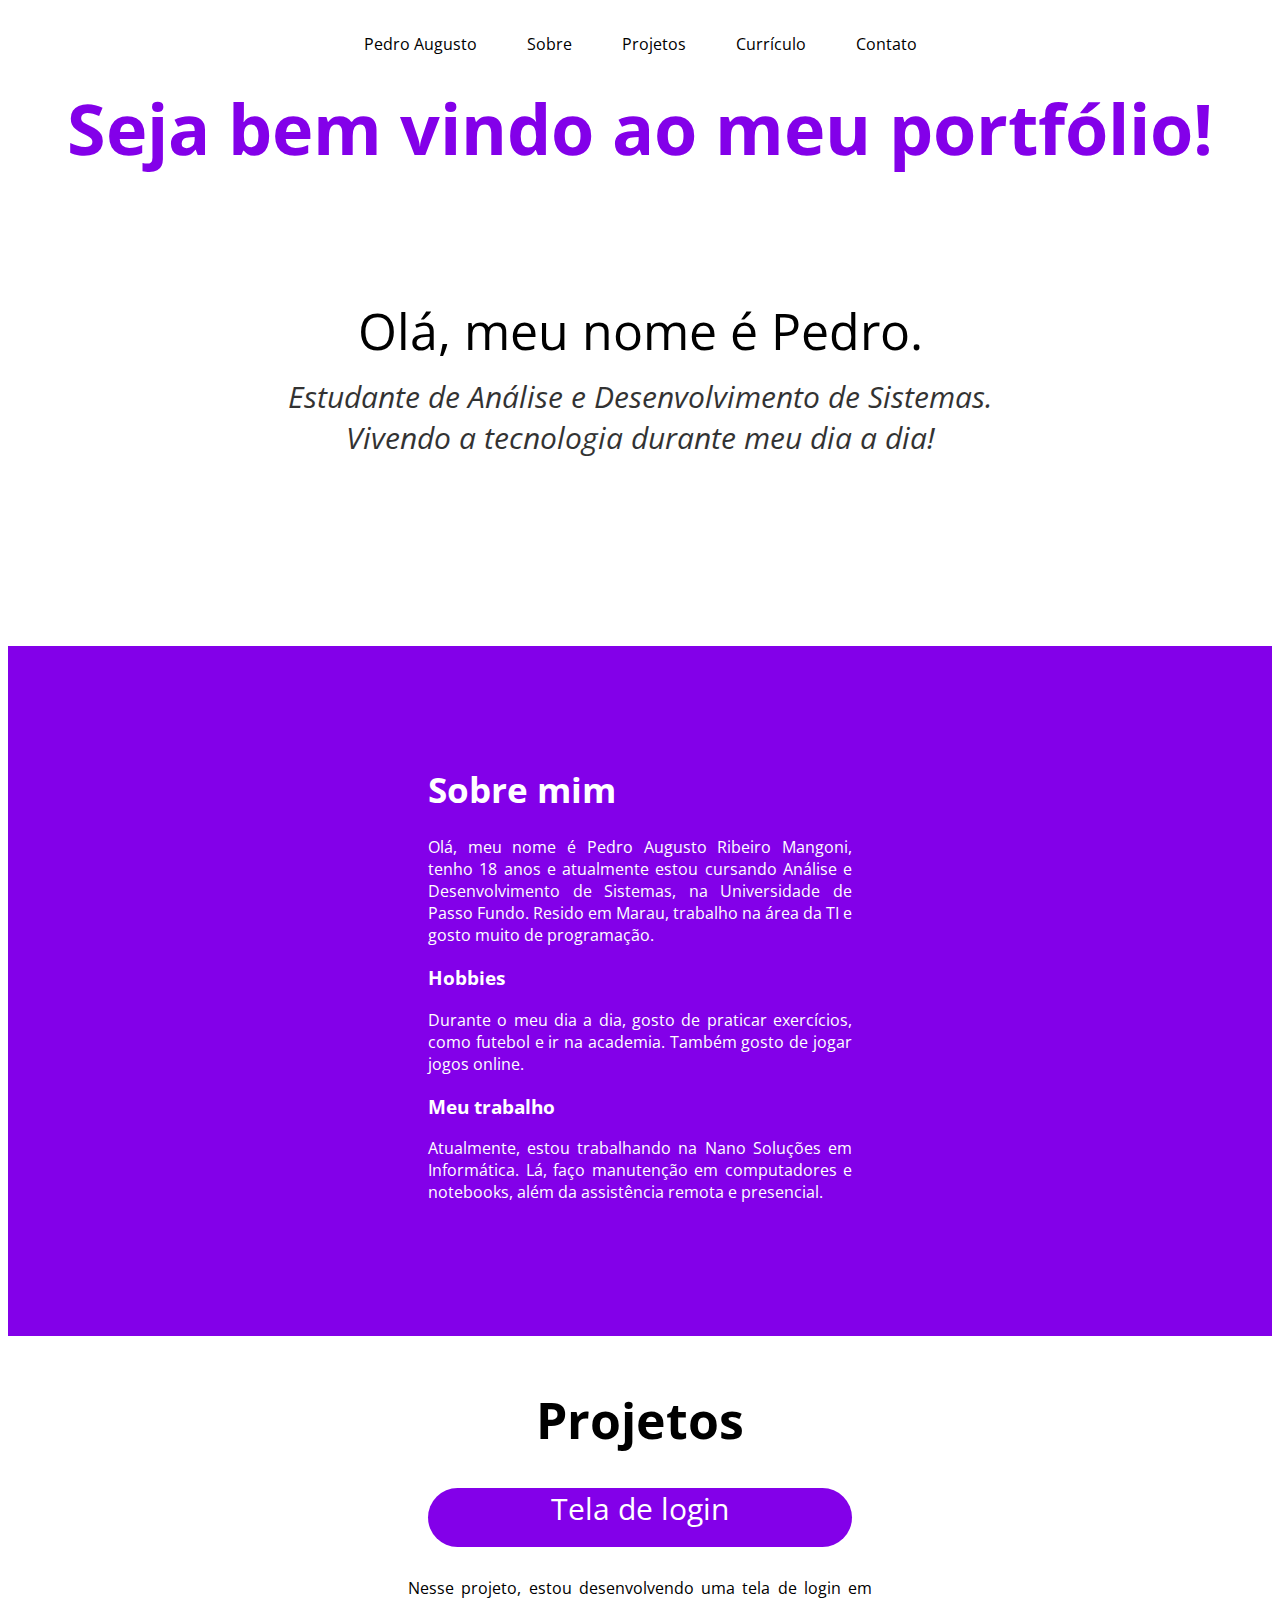
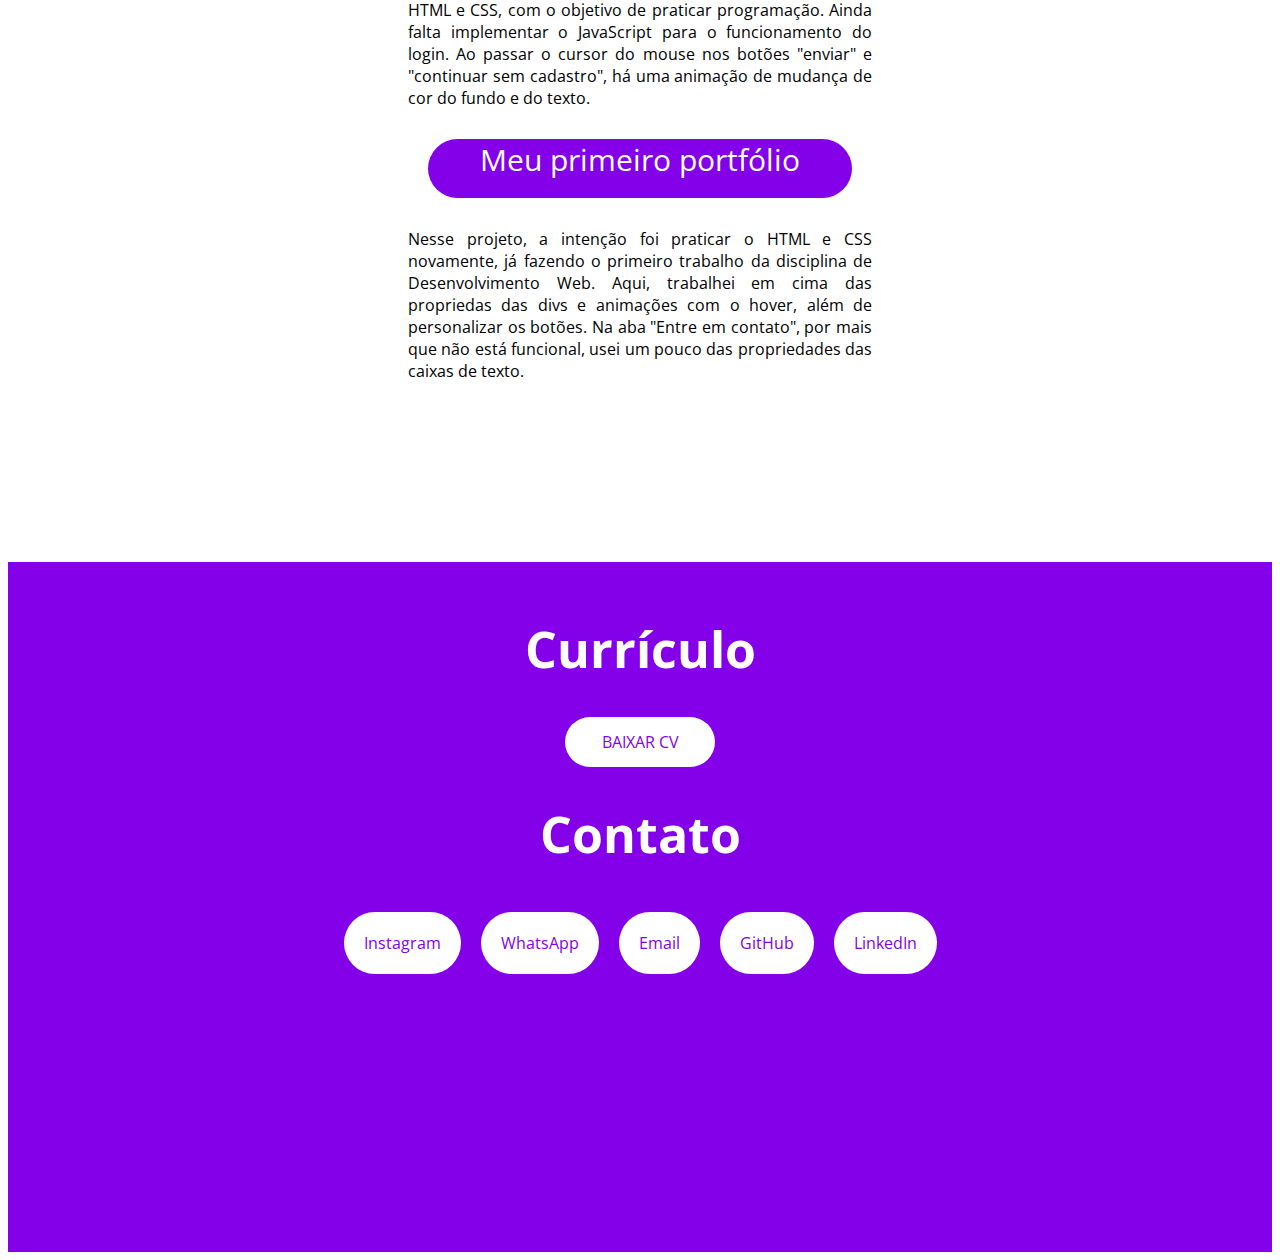
<file: index.html>
<!DOCTYPE html>
<html lang="pt-br">
<head>
    <meta charset="UTF-8">
    <meta name="viewport" content="width=device-width, initial-scale=1.0">
    <title>Meu portfólio</title>
    <link rel="stylesheet" href="./estilo .css">
    <link rel="preconnect" href="https://fonts.googleapis.com">
<link rel="preconnect" href="https://fonts.gstatic.com" crossorigin>
<link href="https://fonts.googleapis.com/css2?family=Caveat:wght@400..700&family=Open+Sans:ital,wght@0,300..800;1,300..800&display=swap" rel="stylesheet">
</head>
<body class="body">
    <section>
        <nav class="items">
            <div class="cabeçalho">
                <div class="nomePP">
                    <a href="#PedroAugusto" class="links">Pedro Augusto</a>
                </div>
                <div class="SobrePP">
                    <a href="#Sobremim" class="links">Sobre</a>
                </div>
                <div class="ProjetosPP">
                    <a href="#Projetos" class="links">Projetos</a>
                </div>
                <div class="CurriculoPP">
                    <a href="#Curriculo" class="links">Currículo</a>
                </div>
                <div class="ContatoPP">
                    <a href="#Contato" class="links">Contato</a>
                </div>
            </div>
        </nav>
    </section>
    <section class="Secao0" id="PedroAugusto">
        </div>
        <h1 class="meuportfolio">Seja bem vindo ao meu portfólio!</h1>
        <p class="introducao">Olá, meu nome é Pedro.</p>
        <p class="introducao2">Estudante de Análise e Desenvolvimento de Sistemas.
            <br>Vivendo a tecnologia durante meu dia a dia!
        </p>
    </section>
    <section class="Secao1" id="Sobremim">
        <h1 class="h1_1">Sobre mim</h1>
        <p class="p1">Olá, meu nome é Pedro Augusto Ribeiro Mangoni, tenho 18 anos e atualmente estou cursando Análise e Desenvolvimento de Sistemas, na Universidade de Passo Fundo. Resido em Marau, trabalho na área da TI e gosto muito de programação.</p>
        <h3 class="h3_1">Hobbies</h3>
        <p class="p1">Durante o meu dia a dia, gosto de praticar exercícios, como futebol e ir na academia. Também gosto de jogar jogos online. </p>
        <h3 class="h3_1">Meu trabalho</h3>
        <p class="p1">Atualmente, estou trabalhando na Nano Soluções em Informática. Lá, faço manutenção em computadores e notebooks, além da assistência remota e presencial.</p>
    </section>
    <section class="Secao2" id="Projetos">
        <h1 class="h1_2">Projetos</h1>
        <div class="exProjetos">
            <a href="./projetos/Projeto Tela de Login/Página Principal .html"  target="_blank"class="links_2">Tela de login</a><br>
        </div>
        <p class="p2">Nesse projeto, estou desenvolvendo uma tela de login em HTML e CSS, com o objetivo de praticar programação. Ainda falta implementar o JavaScript para o funcionamento do login. Ao passar o cursor do mouse nos botões "enviar" e "continuar sem cadastro", há uma animação de mudança de cor do fundo e do texto.</p>
        <div class="exProjetos">
            <a href="./projetos/Trabalho DW/pagina principal.html" target="_blank" class="links_2">Meu primeiro portfólio</a><br>
        </div>
        <p class="p2">Nesse projeto, a intenção foi praticar o HTML e CSS novamente, já fazendo o primeiro trabalho da disciplina de Desenvolvimento Web. Aqui, trabalhei em cima das propriedas das divs e animações com o hover, além de personalizar os botões. Na aba "Entre em contato", por mais que não está funcional, usei um pouco das propriedades das caixas de texto.</p>
    </section>
    <section class="Secao3" id="Curriculo">
        <h1 class="h1_3">Currículo</h1>
        <div class="botao_3">
            <a href="./projetos/CV/Curriculum Vitae.pdf" download class="links_2">
                <button class="download_3">BAIXAR CV</button>
            </a>
        </div>
        <h1 class="h1_3" id="Contato">Contato</h1>
        <nav class="items">
            <div class="MidiasSociais">
                <div class="Instagram">
                    <a href="https://www.instagram.com/pedrormangoni/" target="_blank" class="links">Instagram</a>
                </div>
                <div class="WhatsApp">
                    <a href="https://wa.me/5554996560428?text=Ol%C3%A1!%20Vi%20seu%20portf%C3%B3lio%20e%20me%20interessei!%20" target="_blank" class="links">WhatsApp</a>
                </div>
                <div class="Email">
                    <a href="mailto:pedroaugustoribeiromangoni@gmail.com?subject=Porf%C3%B3lio" target="_blank" class="links">Email</a>
                </div>
                <div class="GitHub">
                    <a href="https://github.com/pedrormamgoni" target="_blank" class="links">GitHub</a>
                </div>
                <div class="LinkedIn">
                    <a href="https://www.linkedin.com/in/pedro-augusto-ribeiro-mangoni-5541b9307?utm_source=share&utm_campaign=share_via&utm_content=profile&utm_medium=android_app" target="_blank" class="links">LinkedIn</a>
                </div>
            </div>
        </nav>

</body>
</html>
</file>
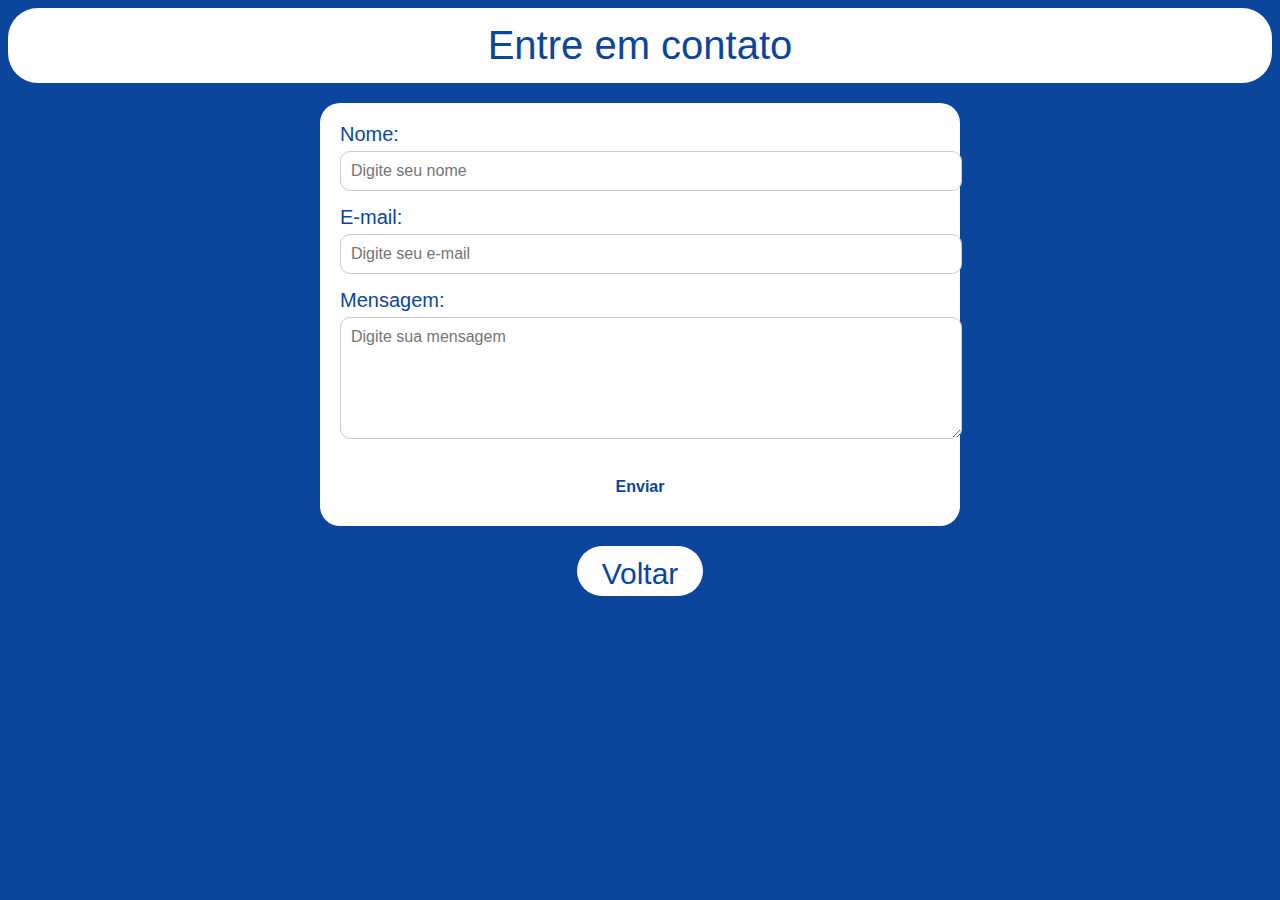
<file: projetos/Trabalho DW/entre em contato .html>
<!DOCTYPE html>
<html lang="pt-br">
<head>
    <meta charset="UTF-8">
    <meta http-equiv="X-UA-Compatible" content="IE=edge">
    <meta name="viewport" content="width=device-width, initial-scale=1.0">
    <title>Entre em contato</title>
    <link rel="stylesheet" href="css .css">
</head>
<body class="body">
    <div class="titulosformulario">Entre em contato</div>
    <form class="formulariocontato">
        <div class="campoformulario">
            <label for="nome">Nome:</label>
            <input type="text" id="nome" name="nome" placeholder="Digite seu nome" required>
        </div>
        <div class="campoformulario">
            <label for="email">E-mail:</label>
            <input type="email" id="email" name="email" placeholder="Digite seu e-mail" required>
        </div>
        <div class="campoformulario">
            <label for="mensagem">Mensagem:</label>
            <textarea id="mensagem" name="mensagem" placeholder="Digite sua mensagem" required></textarea>
        </div>
        <div class="botaoenviar">
            <button type="submit" class="botaodownload">Enviar</button>
        </div>
    </form>
    <footer>
        <div class="voltar">
            <a href="pagina principal.html" target="_self" id="voltar">Voltar</a>
        </div>
    </footer>
</body>
</html>
</file>
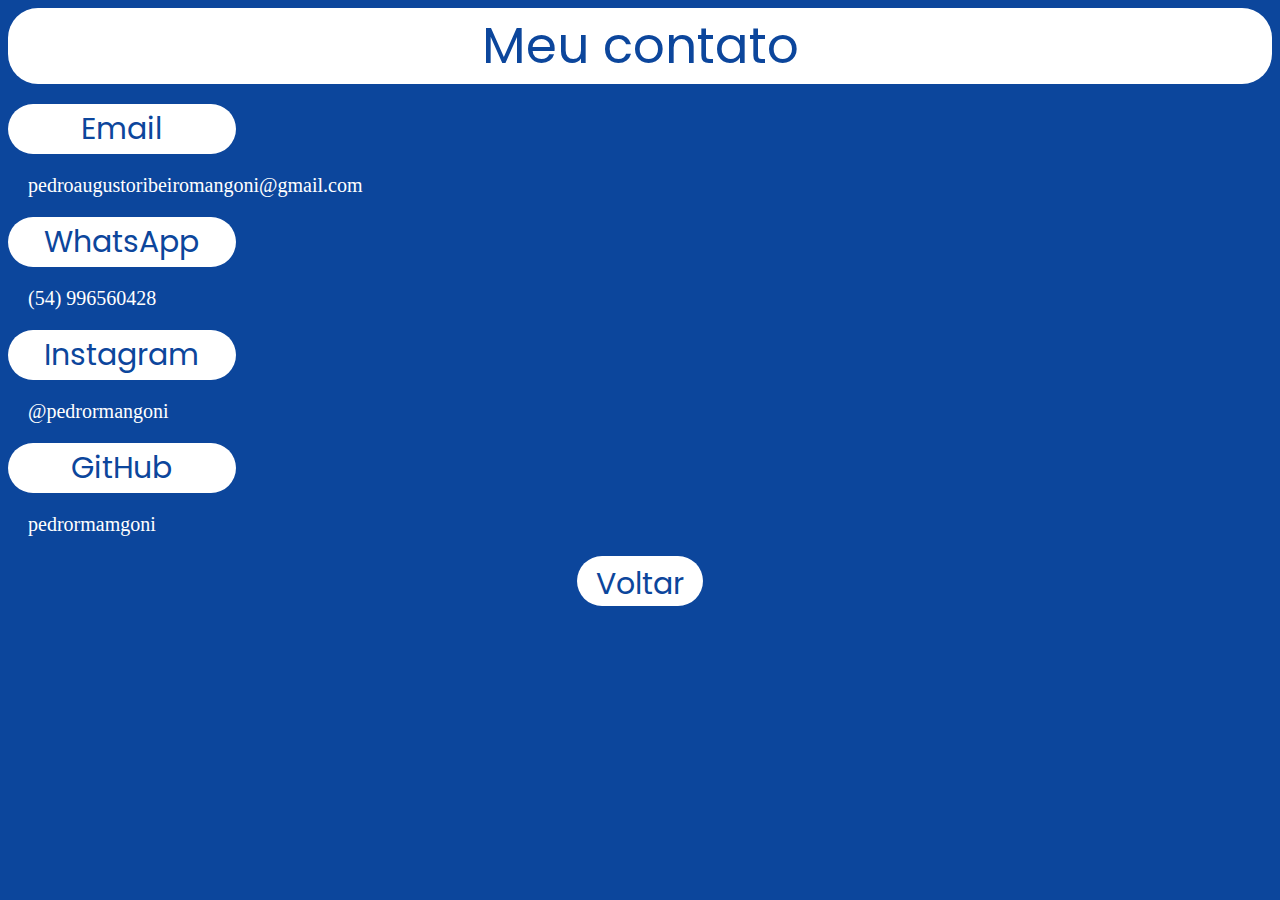
<file: projetos/Trabalho DW/meu contato .html>
<!DOCTYPE html>
<html lang="pt-br">
<head>
    <meta charset="UTF-8">
    <meta http-equiv="X-UA-Compatible" content="IE=edge">
    <meta name="viewport" content="width=device-width, initial-scale=1.0">
    <title>Meu contato</title>
    <link href="./css .css" rel="stylesheet">
    <link rel="preconnect" href="https://fonts.googleapis.com">
    <link rel="preconnect" href="https://fonts.gstatic.com" crossorigin>
    <link href="https://fonts.googleapis.com/css2?family=Poppins:ital,wght@0,100;0,200;0,300;0,400;0,500;0,600;0,700;0,800;0,900;1,100;1,200;1,300;1,400;1,500;1,600;1,700;1,800;1,900&display=swap" rel="stylesheet">
</head>
<body class="body">

    <header>
        <div class="titulo">Meu contato</div>
    </header>

    <section>
        <div class="divtitulos">Email</div>
        <p class="sobremim2">pedroaugustoribeiromangoni@gmail.com</p>
        
        <div class="divtitulos">WhatsApp</div>
        <p class="sobremim2">(54) 996560428</p>
        
        <div class="divtitulos">Instagram</div>
        <p class="sobremim2">@pedrormangoni</p>
        
        <div class="divtitulos">GitHub</div>
        <p class="sobremim2">pedrormamgoni</p>
    </section>
    
    <footer>
        <nav>
            <div class="voltar">
                <a href="pagina principal.html" target="_self" id="voltar">Voltar</a>
            </div>
        </nav>
    </footer>
</body>
</html>
</file>
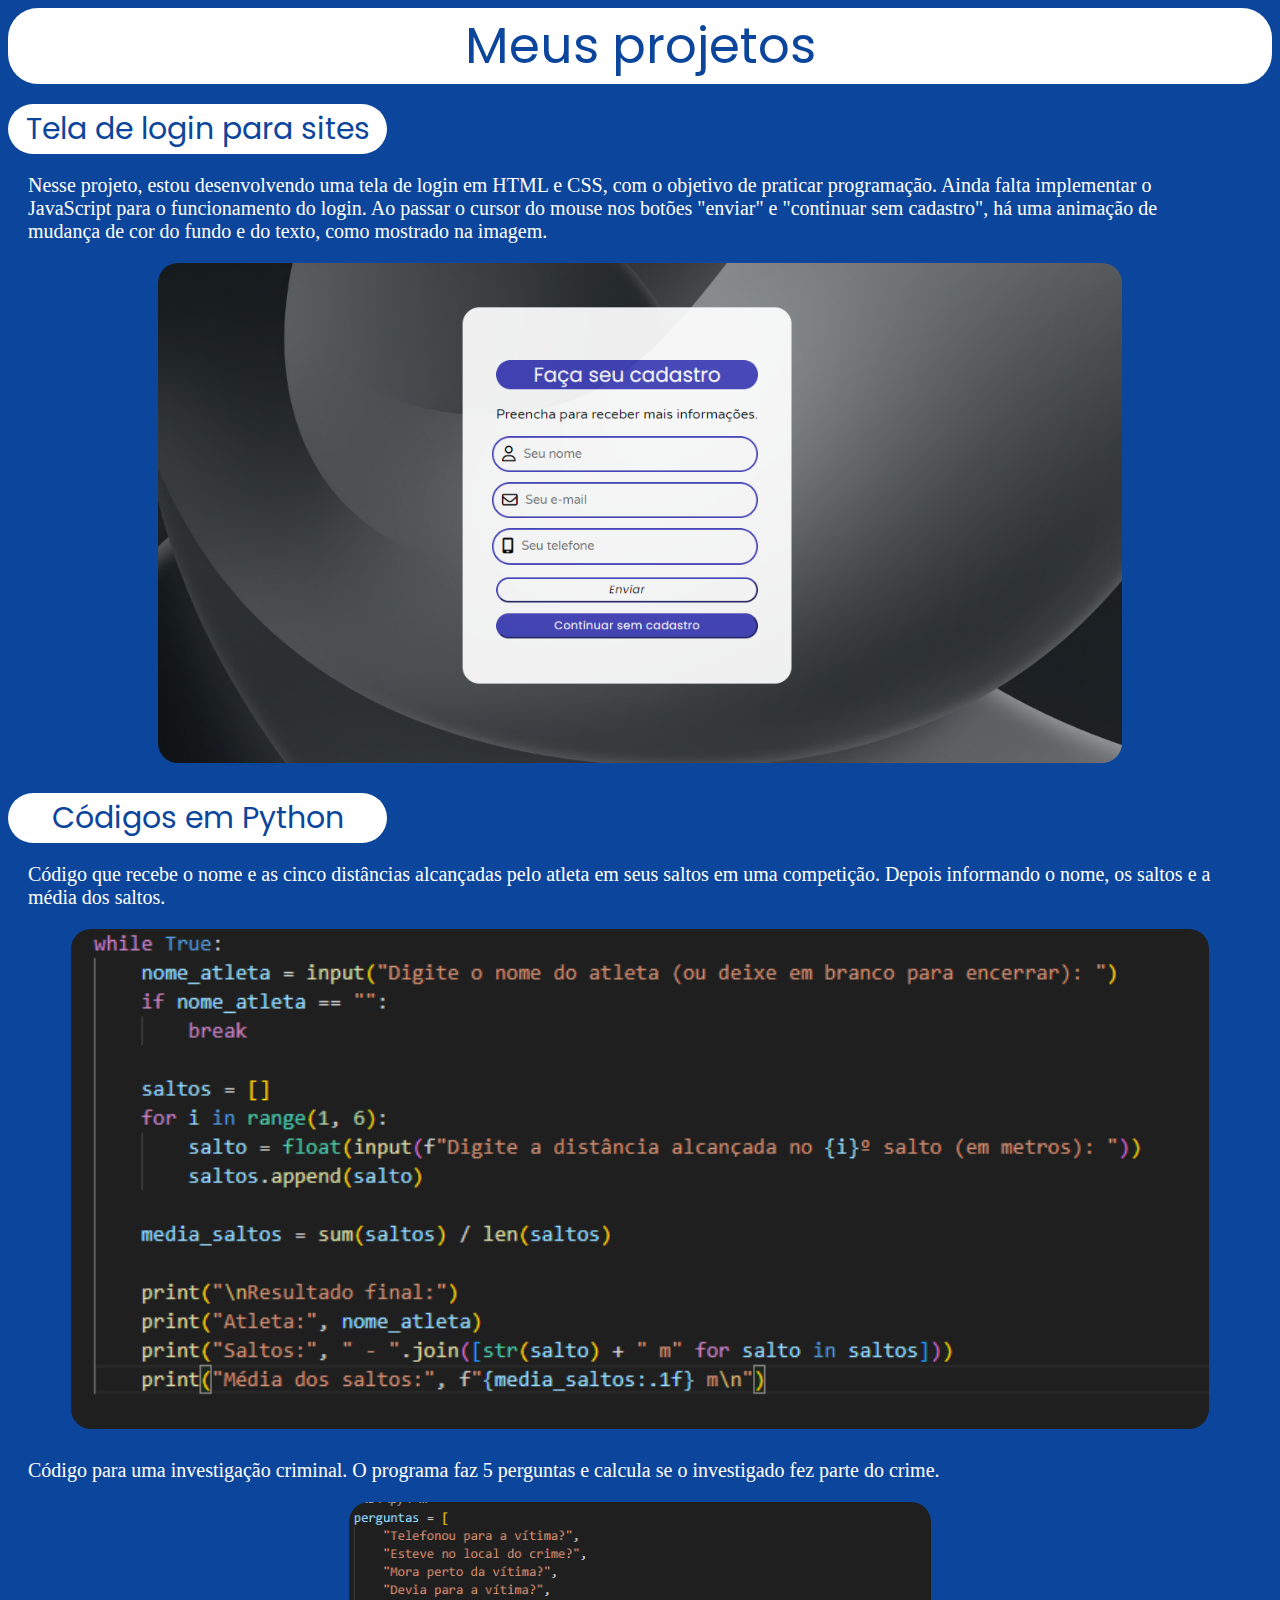
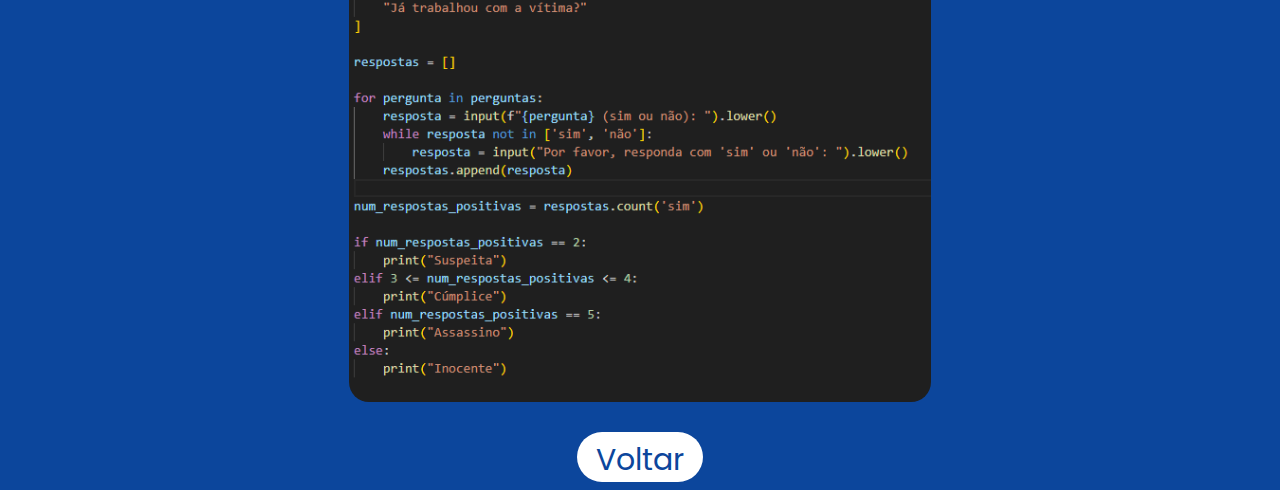
<file: projetos/Trabalho DW/meus projetos .html>
<!DOCTYPE html>
<html lang="pt-br">
<head>
    <meta charset="UTF-8">
    <meta http-equiv="X-UA-Compatible" content="IE=edge">
    <meta name="viewport" content="width=device-width, initial-scale=1.0">
    <title>Meus projetos</title>
    <link href="./css .css" rel="stylesheet">
    <link rel="preconnect" href="https://fonts.googleapis.com">
    <link rel="preconnect" href="https://fonts.gstatic.com" crossorigin>
    <link href="https://fonts.googleapis.com/css2?family=Poppins:ital,wght@0,100;0,200;0,300;0,400;0,500;0,600;0,700;0,800;0,900;1,100;1,200;1,300;1,400;1,500;1,600;1,700;1,800;1,900&display=swap" rel="stylesheet">
</head>
<body class="body">
    <div class="titulo">Meus projetos</div>
    <div class="divtitulosmeusprojetos">Tela de login para sites</div>
    <p class="sobremim2">Nesse projeto, estou desenvolvendo uma tela de login em HTML e CSS, com o objetivo de praticar programação. Ainda falta implementar o JavaScript para o funcionamento do login. Ao passar o cursor do mouse nos botões "enviar" e "continuar sem cadastro", há uma animação de mudança de cor do fundo e do texto, como mostrado na imagem.</p>
    <img src="./Tela de login.png" class="imagens">
    <div class="divtitulosmeusprojetos">Códigos em Python</div>
    <p class="sobremim2">Código que recebe o nome e as cinco distâncias alcançadas pelo atleta em seus saltos em uma competição. Depois informando o nome, os saltos e a média dos saltos.</p>
    <img src="./Codigo para competicao salto em distancia.png" class="imagens">
    <p class="sobremim2">Código para uma investigação criminal. O programa faz 5 perguntas e calcula se o investigado fez parte do crime.</p>
    <img src="./Codigo de investigacao.png" class="imagens">
    
    <div class="voltar">
        <a href="pagina principal.html" target="_self" id="voltar">Voltar</a>
    </div>
</body>
</html>
</file>
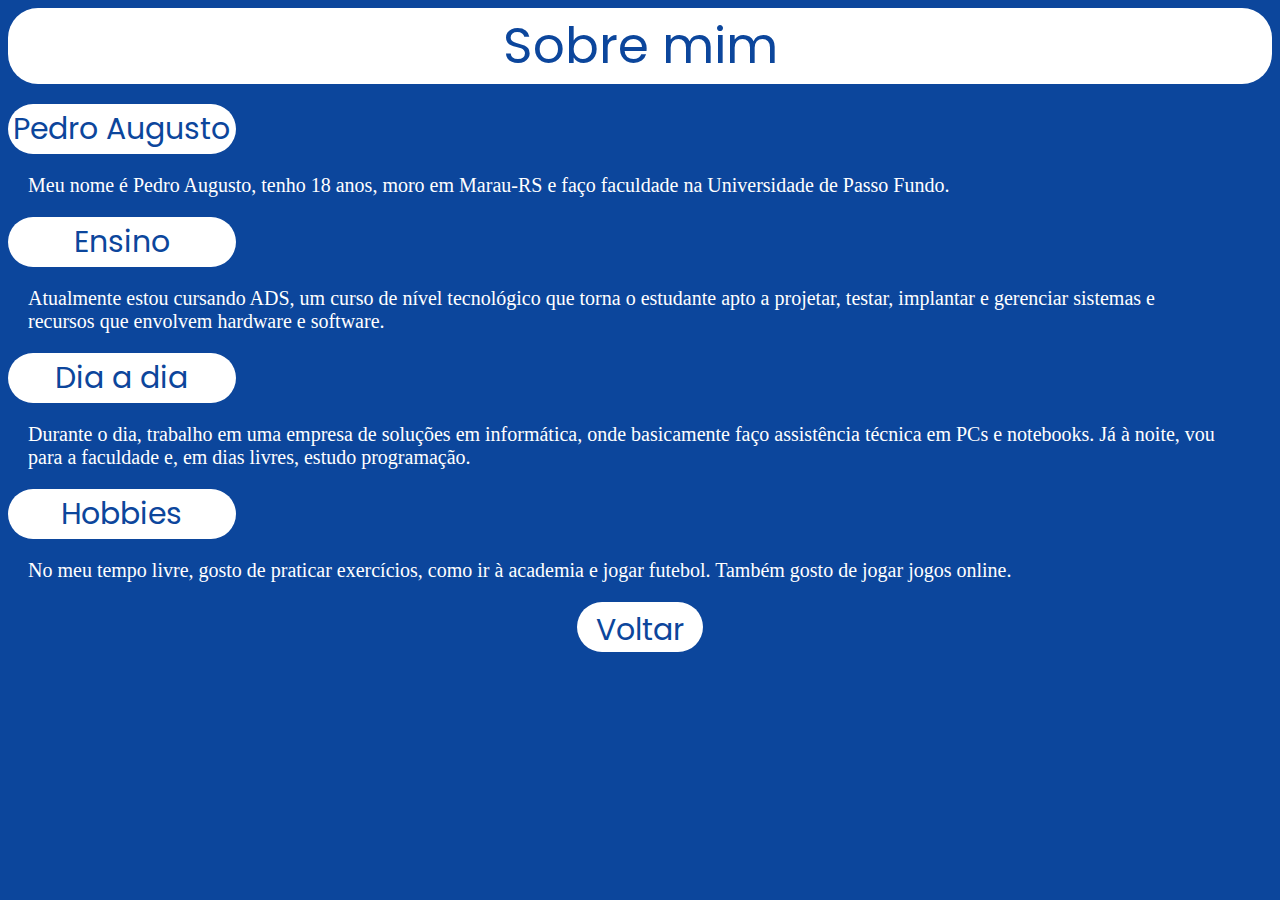
<file: projetos/Trabalho DW/sobre mim .html>
<!DOCTYPE html>
<html lang="pt-br">
<head>
    <meta charset="UTF-8">
    <meta http-equiv="X-UA-Compatible" content="IE=edge">
    <meta name="viewport" content="width=device-width, initial-scale=1.0">
    <title>Sobre mim</title>
    <link rel="stylesheet" href="./css .css">
    <link rel="preconnect" href="https://fonts.googleapis.com">
    <link rel="preconnect" href="https://fonts.gstatic.com" crossorigin>
    <link href="https://fonts.googleapis.com/css2?family=Poppins:wght@100;200;300;400;500;600;700;800;900&display=swap" rel="stylesheet">
</head>
<body class="body">
    <header>
        <div class="titulo">Sobre mim</div>
        <div class="divtitulos">Pedro Augusto</div>
    </header>
    <section>
        <p class="sobremim2">Meu nome é Pedro Augusto, tenho 18 anos, moro em Marau-RS e faço faculdade na Universidade de Passo Fundo.</p>
        <div class="divtitulos">Ensino</div>
        <p class="sobremim2">Atualmente estou cursando ADS, um curso de nível tecnológico que torna o estudante apto a projetar, testar, implantar e gerenciar sistemas e recursos que envolvem hardware e software.</p>
        <div class="divtitulos">Dia a dia</div>
        <p class="sobremim2">Durante o dia, trabalho em uma empresa de soluções em informática, onde basicamente faço assistência técnica em PCs e notebooks. Já à noite, vou para a faculdade e, em dias livres, estudo programação.</p>
        <div class="divtitulos">Hobbies</div>
        <p class="sobremim2">No meu tempo livre, gosto de praticar exercícios, como ir à academia e jogar futebol. Também gosto de jogar jogos online.</p>
    </section>
    <footer>
        <div class="voltar">
            <a href="pagina principal.html" target="_self" id="voltar">Voltar</a>
        </div>
    </footer>
</body>
</html>
</file>
<file: estilo .css>
.cabeçalho {
    display: flex;
    align-items: center;
    justify-content: center;
}

.items {
    width: 100%;
    border-radius: 30px;

}

.meuportfolio {
    font-family: "Open Sans", Helvetica, Arial, Lucida, sans-serif;
    text-align: center;
    font-size: 70px;
    color: #8300E9;
    margin: 0;
    align-items: center;
    display: flex;
    justify-content: center;
    
}

.introducao {
    font-family: "Open Sans", Helvetica, Arial, Lucida, sans-serif;
    text-align: center;
    font-size: 50px;
    margin: 30px;
    align-items: center;
    display: flex;
    justify-content: center;
    height: 50px;
    margin-top: 130px;
}

.introducao2 {
    font-family: "Open Sans", Helvetica, Arial, Lucida, sans-serif;
    font-style: italic;
    text-align: center;
    font-size: 30px;
    height: 90px;
    margin-top: -10px;
    opacity: 80%;
}

.imagemaleatoria {
   margin-left: 150px;
   width: 20%;
   height: 10%;
   margin-right: 20px;
   margin-top: 50px;
   float: left;
}

.SobrePP, .ProjetosPP, .CurriculoPP, .ContatoPP, .nomePP {
    display: flex;
    align-items: center;
    justify-content: center;
    padding: 20px;
    font-family: "Open Sans", Helvetica, Arial, Lucida, sans-serif;
    margin: 5px;
}

.SobrePP:hover, .ProjetosPP:hover, .CurriculoPP:hover, .ContatoPP:hover, .nomePP:hover  {
    display: flex;
    align-items: center;
    justify-content: center;
    padding: 20px;
    font-family: "Open Sans", Helvetica, Arial, Lucida, sans-serif;
    font-style: italic;
    background-color: #8300E9;
    border-radius: 80px;
    cursor: pointer;
    padding: 15px;
    color: white;
}

/* SEÇÃO 1 SEÇÃO 1 SEÇÃO 1 SEÇÃO 1 SEÇÃO 1 SEÇÃO 1 SEÇÃO 1 SEÇÃO 1 SEÇÃO 1 SEÇÃO 1 SEÇÃO 1 SEÇÃO 1 SEÇÃO 1 SEÇÃO 1 SEÇÃO 1 SEÇÃO 1 */
.links {
    text-decoration: none;
    color: inherit;
}

.Secao1 {
    background-color: #8300E9;
    margin-top:180px;
    padding: 20px;
    height: 650px;
    
}

.h1_1 {
    color: white;
    font-family: "Open Sans", Helvetica, Arial, Lucida, sans-serif;
    margin-left: 400px;
    font-size: 35px;
    margin-top: 100px;
}

.h3_1 {
    color: white;
    font-family: "Open Sans", Helvetica, Arial, Lucida, sans-serif;
    margin-left: 400px;
}
.p1 {
    font-family: "Open Sans", Helvetica, Arial, Lucida, sans-serif;
    color: white;
    margin-left: 400px;
    margin-right: 400px;
    text-align: justify;
    margin-bottom: 5px;
}

/* SECÃO 2 SECÃO 2 SECÃO 2 SECÃO 2 SECÃO 2 SECÃO 2 SECÃO 2 SECÃO 2 SECÃO 2 SECÃO 2 SECÃO 2 SECÃO 2 SECÃO 2 SECÃO 2 SECÃO 2 SECÃO 2 */

.Secao2 {
    margin-top: 50px;
    background-color: white;
}

.h1_2 {
    font-family:"Open Sans", Helvetica, Arial, Lucida, sans-serif;
    text-align: center;
    font-size: 50px;
}

.links_2 {
    text-decoration: none;
    font-family:"Open Sans", Helvetica, Arial, Lucida, sans-serif;
    color: white;
    font-size: 30px;
}

.exProjetos {
    align-items: center;
    display: flex;
    justify-content: center;
    flex-direction: column;
    background-color: #8300E9;
    margin: 15px;
    border-radius: 30px;
    margin-left: 420px;
    margin-right: 420px;
}

.p2 {
    font-family: "Open Sans", Helvetica, Arial, Lucida, sans-serif;
    color: black;
    margin-left: 400px;
    margin-right: 400px;
    text-align: justify;
    margin-bottom: 5px;
    margin-top: 30px;
    margin-bottom: 30px;
}

/* SECAO3 SECAO3 SECAO3 SECAO3 SECAO3 SECAO3 SECAO3 SECAO3 SECAO3 SECAO3 SECAO3 SECAO3 SECAO3 SECAO3 SECAO3 SECAO3 SECAO3 SECAO3 SECAO3 SECAO3 */

.Secao3 {
    margin-top: 100px;
    background-color: #8300E9;
    margin-top:180px;
    padding: 20px;
    height: 650px;
}

.h1_3 {
    font-family:"Open Sans", Helvetica, Arial, Lucida, sans-serif;
    text-align: center;
    font-size: 50px;
    color: white;
}
 .p3 {
    font-family: "Open Sans", Helvetica, Arial, Lucida, sans-serif;
    color: white;
    text-align: center;
    font-size: 30px;
 }

.botao_3 {
    display: flex;
    justify-content: center; 
    align-items: center; 
}

 .download_3 {
    font-family: "Open Sans", Helvetica, Arial, Lucida, sans-serif;
    background-color: white;
    color: #8300E9; 
    border: none; 
    padding: 20px; 
    height: 50px; 
    width: 150px;
    font-size: 16px; 
    border-radius: 30px; 
    cursor: pointer;
    transition: background-color 0.3s, transform 0.3s; 
    display: flex;
    align-items: center;
    justify-content: center;
 }

.download_3:hover {
    font-family: "Open Sans", Helvetica, Arial, Lucida, sans-serif;
    background-color: white;
    color: #8300E9; 
    border: none; 
    padding: 18px; 
    height: 48px; 
    width: 148px;
    font-size: 16px; 
    border-radius: 30px; 
    cursor: pointer;
    transition: background-color 0.3s, transform 0.3s; 
    display: flex;
    align-items: center;
    justify-content: center;
    font-style: italic;
}

 .MidiasSociais {
    display: flex;
    align-items: center;
    justify-content: center;
 }

 .Instagram, .WhatsApp, .Email, .GitHub, .LinkedIn {
    display: flex;
    align-items: center;
    justify-content: center;
    padding: 20px;
    font-family: "Open Sans", Helvetica, Arial, Lucida, sans-serif;
    margin: 10px;
    background-color: white;
    border-radius: 80px;
    color: #8300E9;
 }

 .Instagram:hover, .WhatsApp:hover, .Email:hover, .GitHub:hover, .LinkedIn:hover {
    display: flex;
    align-items: center;
    justify-content: center;
    padding: 20px;
    font-family: "Open Sans", Helvetica, Arial, Lucida, sans-serif;
    font-style: italic;
    border-radius: 80px;
    cursor: pointer;
    padding: 18px;
    background-color: white;
    color: #8300E9;
 }
</file>
<file: projetos/Trabalho DW/css .css>
.body {
    background-color: #0c469c;
    align-items: center;
}

.h1PP {
    font-family: sans-serif;
    color: white;
    text-align: center;
    font-size: 60px;
}

#idsobremim, #idmeusprojetos, #idmeucontato, #entreemcontato {
    font-family: sans-serif;
    color: #0c469c;
    text-align: center;
    font-size: 30px;
    text-decoration: none;
    font-weight: bold;
}

.divpgp {
    display: flex;
    height: 3%;
}

.divpgp1, .divpgp2, .divpgp3 {
    background-color: white;
    border-radius: 20px;
    align-items: center;
    display: flex;
    justify-content: center;
    width: 3%;
    flex: 1;
    margin: 30px;
    height: 100px;
}

.voltar {
    font-family: "Poppins", sans-serif;
    color: #0c469c;
    font-size: 30px;
    background-color: white;
    border-radius: 30px;
    height: 50px;
    align-items: center;
    display: flex;
    justify-content: center;
    width: 10%;
    margin: 0 auto;
    margin-top: 20px;
}

#voltar {
    color: #0c469c;
    text-decoration: none;
    margin-top: 5px;
}

.divpgp1:hover, .divpgp2:hover, .divpgp3:hover {
    background-color: white;
    border-radius: 20px;
    align-items: center;
    display: flex;
    justify-content: center;
    width: 3%;
    flex: 1;
    margin: 30px;
    height: 150px;
}

.titulo {
    font-family: "Poppins", sans-serif;
    color: #0c469c;
    font-size: 50px;
    background-color: white;
    border-radius: 30px;
    width: 100%;
    align-items: center;
    display: flex;
    justify-content: center; 
    margin-bottom: 20px;
}

.divtitulos {
    font-family: "Poppins", sans-serif;
    color: #0c469c;
    font-size: 30px;
    background-color: white;
    border-radius: 30px;
    height: 50px;
    align-items: center;
    display: flex;
    justify-content: center; 
    width: 18%
}
.divtitulosmeusprojetos {
    font-family: "Poppins", sans-serif;
    color: #0c469c;
    font-size: 30px;
    background-color: white;
    border-radius: 30px;
    height: 50px;
    align-items: center;
    display: flex;
    justify-content: center; 
    width: 30%
}

.sobremim2 {
    font-family: Georgia, 'Times New Roman', Times, serif;
    color: white;
    margin-left: 40px;
    margin-top: px;
    font-size: 20px;
    margin: 20px;
    margin-right: 50px;
}

.imagens {
    display: block;
    margin: auto;
    height: 500px;
    border-radius: 20px;
    margin-bottom: 30px;
}

.titulosformulario {
    font-family: "Poppins", sans-serif;
    color: #0c469c;
    font-size: 40px;
    background-color: white;
    border-radius: 30px;
    padding: 15px;
    text-align: center;
    margin-bottom: 20px;
}

.formulariocontato {
    max-width: 600px;
    margin: auto;
    background-color: white;
    border-radius: 20px;
    padding: 20px;
}

.campoformulario {
    margin-bottom: 15px;
}

.campoformulario label {
    display: block;
    font-family: "Poppins", sans-serif;
    color: #0c469c;
    font-size: 20px;
    margin-bottom: 5px;
}

.campoformulario input,
.campoformulario textarea {
    width: 100%;
    padding: 10px;
    border: 1px solid #ccc;
    border-radius: 10px;
    font-family: sans-serif;
    color: #0c469c;
    font-size: 16px;
}

.campoformulario textarea {
    height: 100px;
    resize: vertical;
}

.botaoenviar {
    text-align: center;
}

.botaodownload {
    padding: 10px 20px;
    background-color: white;
    color: #0c469c;
    text-align: center;
    font-size: 16px;
    font-weight: bold;
    border: none;
    border-radius: 20px;
    text-decoration: none;
    cursor: pointer;
    margin-top: 10px;
}
</file>
